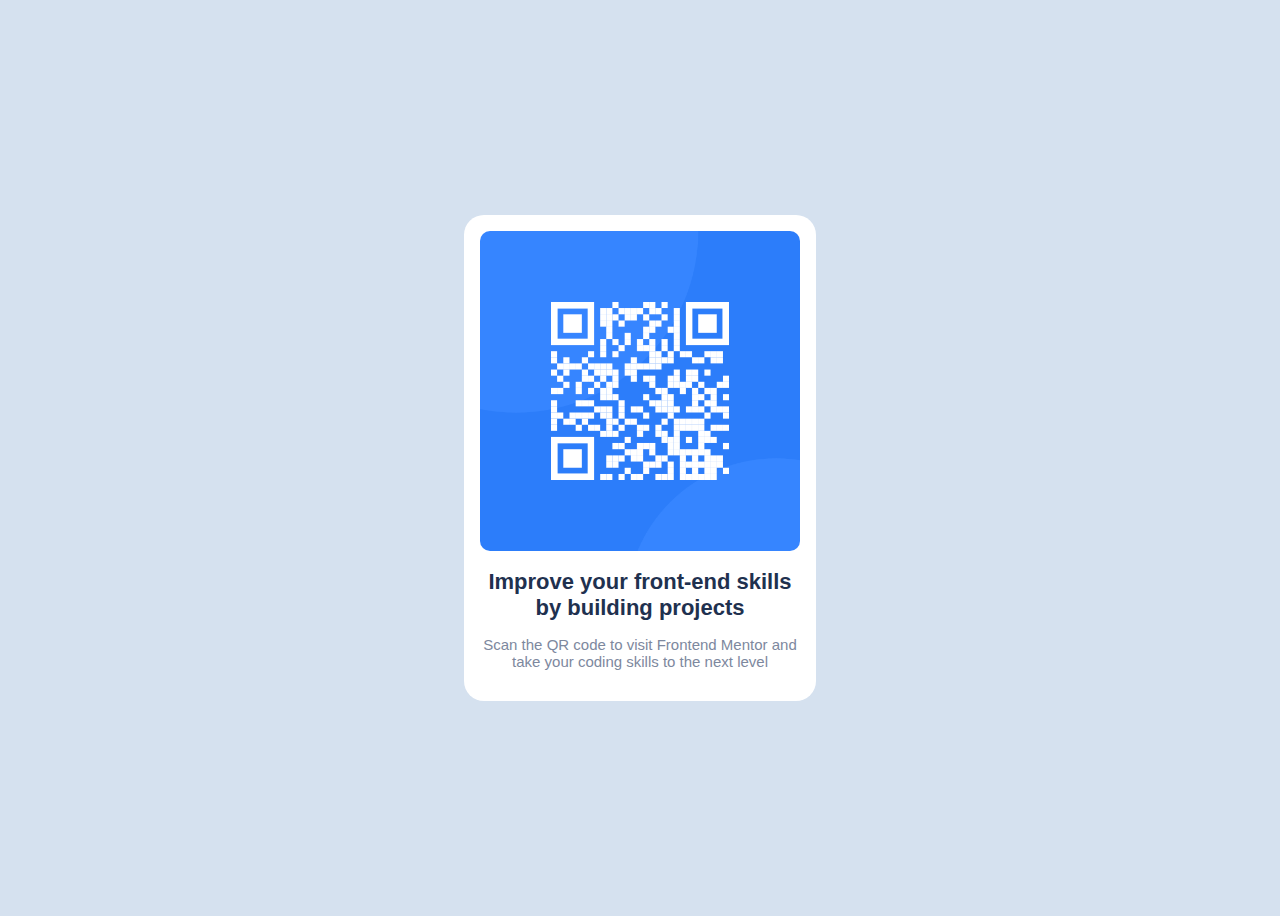
<file: index.html>
<!DOCTYPE html>
<html lang="en">
  <head>
   <meta charset="UTF-8">
   <meta http-equiv="X-UA-Compatible" content="IE=edge">
   <meta name="viewport" content="width=device-width, initial-scale=1.0">
   <title> QR Code </title>
   <link rel="stylesheet" href="/style.css">
  </head>
     
  <body>
    <div>
     <img src="/QR-code.png">
     
      <h1> 
        Improve your front-end skills by building projects
      </h1>

      <p>
       Scan the QR code to visit Frontend Mentor and take your coding skills to the next level
      </p>

    </div>            
  </body>

</html>
</file>
<file: style.css>
body {
    background-color: #D5E1EF;
    display: flex;
    height: 100vh;
    }

   div {
    background-color: white;
    margin: auto;
    width: 320px;
    padding: 16px;
    border-radius: 20px;
   }
    img {
      max-width: 100%;
      border-radius: 10px;
      }
    h1 {
      font-size: 22px;
      text-align: center;
      font-family: 'Outfit', sans-serif;
      color: #1F314F;
      }
    p {
      font-family: Outfit;
      font-size: 15px;
      text-align: center;
      color: #7D889E;
      font-family: 'Outfit', sans-serif;
      }
</file>
